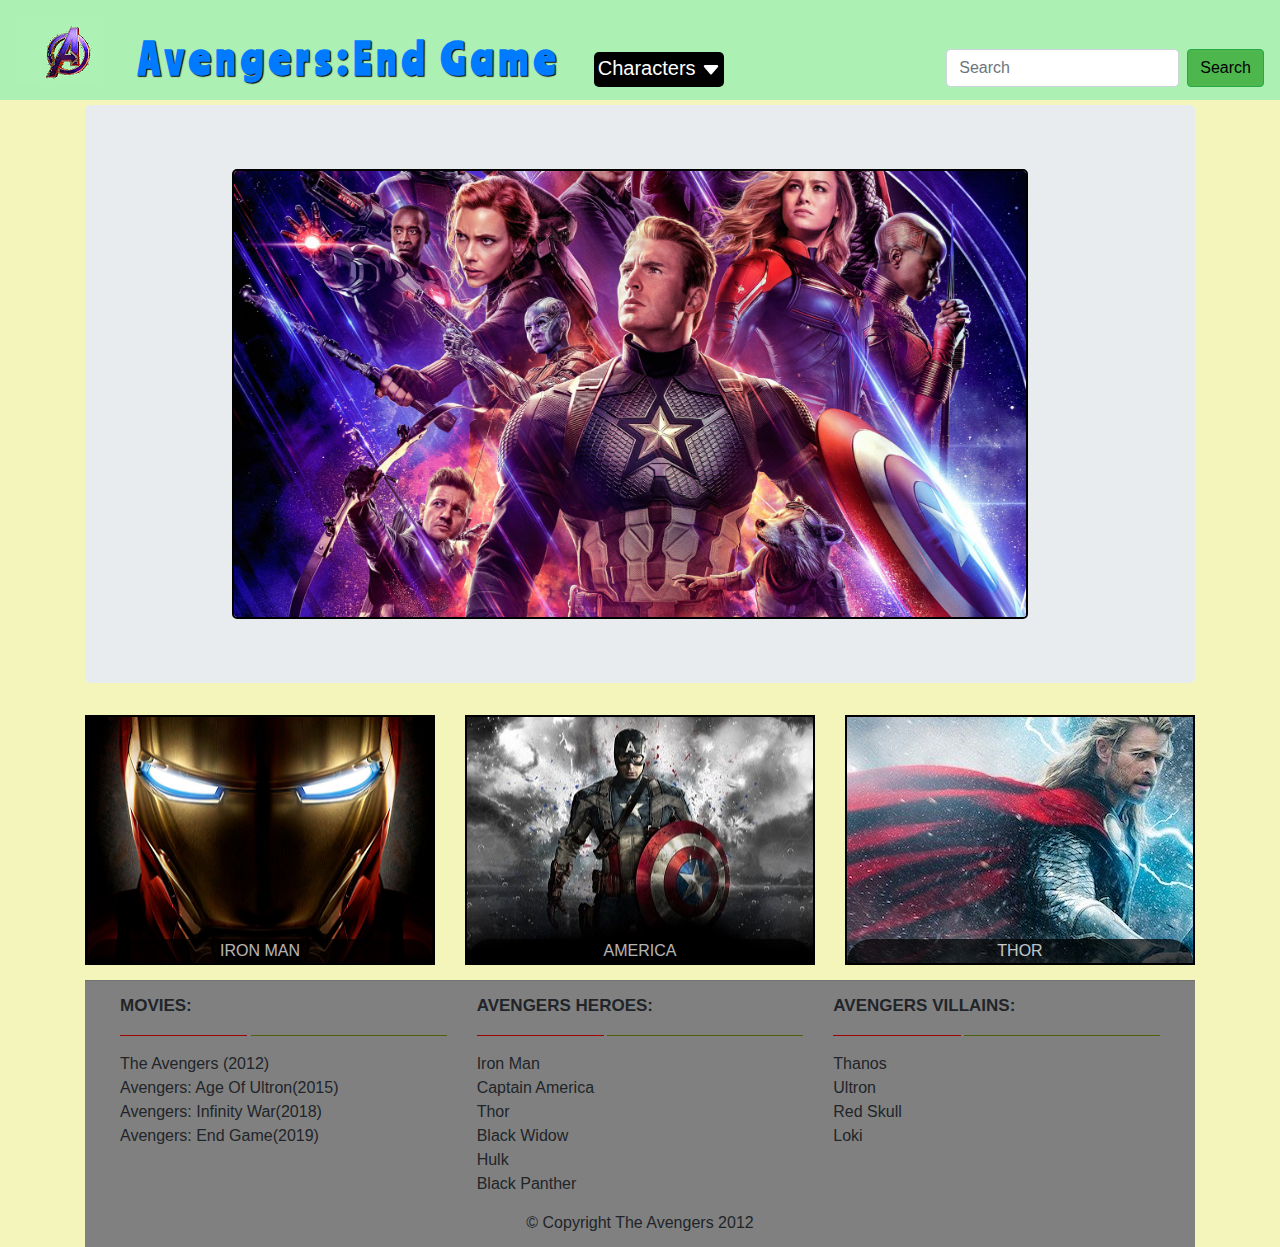
<file: index.html>
<!DOCTYPE html>
<html lang="en">
<head>
    <meta charset="UTF-8">
    <meta http-equiv="X-UA-Compatible" content="IE=edge">
    <meta name="viewport" content="width=device-width, initial-scale=1.0">
    <title>Document</title>
    <link rel="stylesheet" href="css/bootstrap.min.css">
    <link rel="stylesheet" href="css/styles.css">
    <link href="https://fonts.googleapis.com/css2?family=Ranchers&display=swap" rel="stylesheet">
    
</head>
<body>
    <header>
        <nav id="header-nav" class="navbar navbar-default">
            <div class="container-fluid"></div>
            <div class="navbar-header">
                <a href="index.html" class="float-left d-none d-md-block d-lg-block">
                    <div id="logo-img" alt="Logo image"></div>
                </a>
                <div class="navbar-brand">
                    <a href="index.html">
                        <h1>Avengers:End Game</h1>
                    </a>
                </div>
                <button id="aa" class="navbar-toggler" type="button" data-toggle="collapse" data-target="#navbarSupportedContent"
                aria-controls="navbarSupportedContent" aria-expanded="false" aria-label="Toggle navigation">
                <span id="aa" class="navbar-toggler-icon d-none d-sm-block">Characters <svg width="1em" height="1em" viewBox="0 0 16 16" class="bi bi-caret-down-fill" fill="currentColor"
                    xmlns="http://www.w3.org/2000/svg">
                    <path
                        d="M7.247 11.14L2.451 5.658C1.885 5.013 2.345 4 3.204 4h9.592a1 1 0 0 1 .753 1.659l-4.796 5.48a1 1 0 0 1-1.506 0z" />
                </svg></span>
                </button> 
                <div class="collapse navbar-collapse" id="navbarSupportedContent">
                    <ul class="navbar-nav mr-auto">
                        <li class="nav-item active">
                            <a class="nav-link" href="#">Home <span class="sr-only">(current)</span></a>
                        </li>
                        <li class="nav-item">
                            <a class="nav-link" href="ironman.html">Iron Man</a>
                        </li>
                        <li class="nav-item">
                            <a class="nav-link" href="#">Captain America</a>
                        </li>
                        <li class="nav-item dropdown ">
                            <a class="nav-link dropdown-toggle" href="#" id="navbarDropdown" role="button" data-toggle="dropdown"
                                aria-haspopup="true" aria-expanded="false">
                                Dropdown
                            </a>
                            <div class="dropdown-menu " aria-labelledby="navbarDropdown">
                                <a class="dropdown-item" href="#">Action</a>
                                <a class="dropdown-item" href="#">Another action</a>
                                <div class="dropdown-divider"></div>
                                <a class="dropdown-item" href="#">Something else here</a>
                            </div>
                        </li>
                        <li class="nav-item">
                            <a class="nav-link disabled" href="#" tabindex="-1" aria-disabled="true">Disabled</a>
                        </li>
                    </ul>
                
                </div >
                
                
               
            </div>
            <form class="form-inline my-2 my-lg-0 float-right ml-auto d-none d-md-none d-lg-block ">
                <input class="form-control mr-sm-2" type="search" placeholder="Search" aria-label="Search"
                    style="margin-top: -10px;">
                <button class="btn btn-outline-success" style="float: right;" type="submit">Search</button>
            </form>
            


        </nav>
    </header>

    <div id="main-content" class="container">
        <div class="jumbotron">
            <img class="img-responsive img-fluid" id="jumbo" src="css\images\Jumbotron1.png"/>            
        </div>
        
        <div id="Home-tiles" class="row">
            <div class="col-md-4 col-sm-6 col-xs-12" ><a href="ironman.html"><div id="ironman"><span>Iron Man</span></div></a></div>
            <div class="col-md-4 col-sm-6 col-xs-12"><a href="captain.html"></a>
                <div id="captain"><span>America</a></span></div>
            </div>
            <div class="col-md-4 col-sm-12 col-xs-12"><a href="thor.html">
                <div id="thor"><span>Thor</span></div></a>
            </div>

    </div>

    <footer class="card-footer">
        <div class="container">
            <div class="row">
                <section  id="movies" class="col-sm-4">
                   <span class="title"> MOVIES:<br></span>
                    <hr class="line"><hr class="line2">
                    The Avengers (2012)<br>
                    Avengers: Age Of Ultron(2015)<br>
                    Avengers: Infinity War(2018)<br>
                    Avengers: End Game(2019)<br>
                    <hr class="	d-block d-sm-none">
                </section>
                <section id="characters" class="col-sm-4">
                    <span class="title">AVENGERS HEROES:<br></span>
                    <hr class="line"><hr class="line2">
                    Iron Man<br>
                    Captain America<br>
                    Thor<br>
                    Black Widow<br>
                    Hulk<br>
                    Black Panther<br>
                    <hr class="	d-block d-sm-none">
                </section>
                <section id="villain" class="col-sm-4">
                   <span class="title">AVENGERS VILLAINS:<br></span>
                   <hr class="line"><hr class="line2">
                    Thanos<br>
                    Ultron<br>
                    Red Skull<br>
                    Loki<br>
                    <hr class="	d-block d-sm-none">

                </section>
            </div>
            <div class="text-center">&copy; Copyright The Avengers 2012 </div>
        </div>

    </footer>


    







    <script src="js/jquery-3.5.1.min.js"></script>
    <script src="js/bootstrap.min.js"></script>
    <script src="js/script.js"></script>

</body>
</html>
</file>
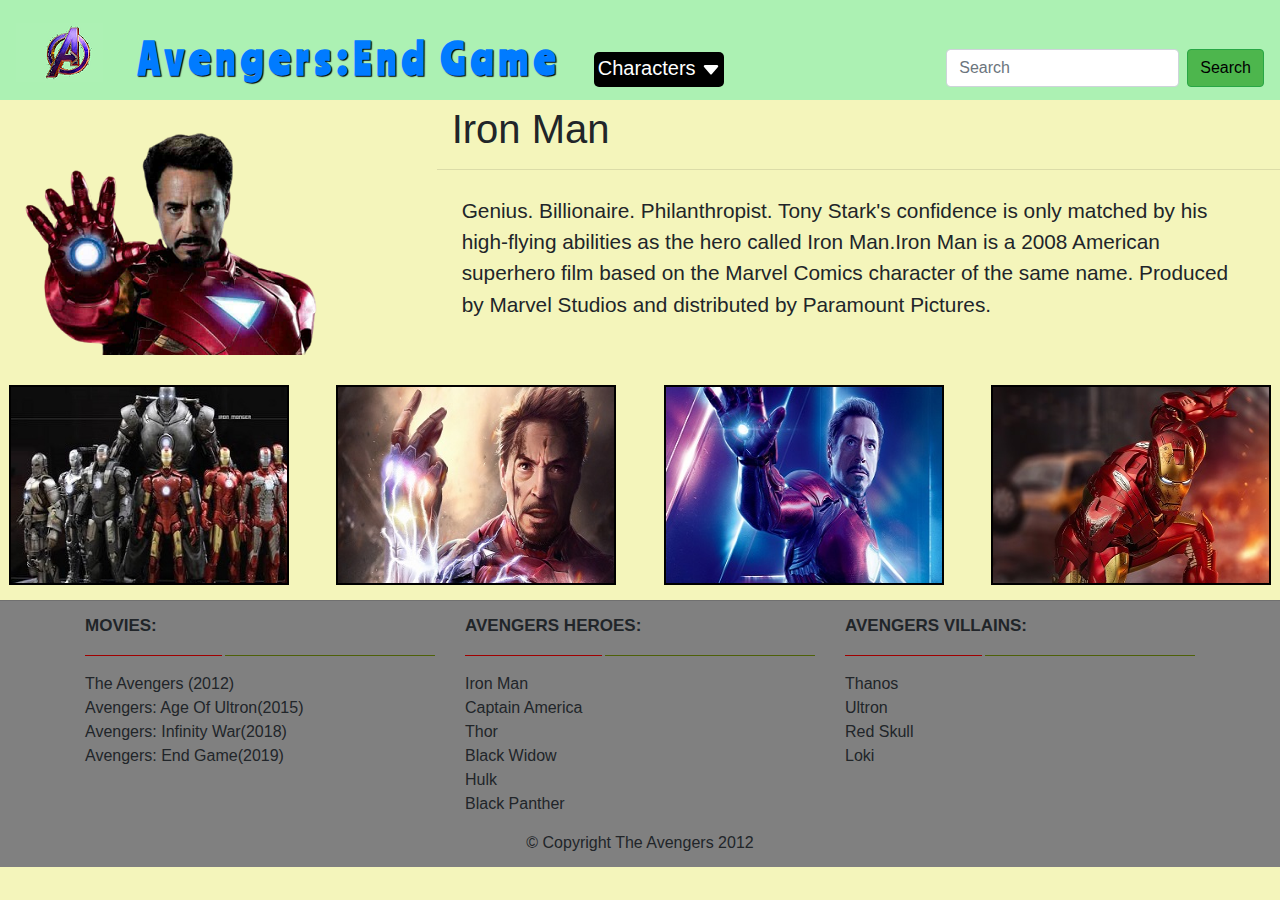
<file: ironman.html>
<!DOCTYPE html>
<html lang="en">

<head>
    <meta charset="UTF-8">
    <meta http-equiv="X-UA-Compatible" content="IE=edge">
    <meta name="viewport" content="width=device-width, initial-scale=1.0">
    <title>Document</title>
    <link rel="stylesheet" href="css/bootstrap.min.css">
    <link rel="stylesheet" href="css/styles.css">
    <link href="https://fonts.googleapis.com/css2?family=Ranchers&display=swap" rel="stylesheet">
</head>

<body>
    <header>
        <nav id="header-nav" class="navbar navbar-default">
            <div class="container-fluid"></div>
            <div class="navbar-header">
                <a href="index.html" class="float-left d-none d-md-block d-lg-block">
                    <div id="logo-img" alt="Logo image"></div>
                </a>
                <div class="navbar-brand">
                    <a href="index.html">
                        <h1>Avengers:End Game</h1>
                    </a>
                </div>
                <button id="aa" class="navbar-toggler" type="button" data-toggle="collapse"
                    data-target="#navbarSupportedContent" aria-controls="navbarSupportedContent" aria-expanded="false"
                    aria-label="Toggle navigation">
                    <span id="aa" class="navbar-toggler-icon d-sm-none d-md-block d-none">Characters <svg width="1em"
                            height="1em" viewBox="0 0 16 16" class="bi bi-caret-down-fill" fill="currentColor"
                            xmlns="http://www.w3.org/2000/svg">
                            <path
                                d="M7.247 11.14L2.451 5.658C1.885 5.013 2.345 4 3.204 4h9.592a1 1 0 0 1 .753 1.659l-4.796 5.48a1 1 0 0 1-1.506 0z" />
                        </svg></span>
                </button>

                <div class="collapse navbar-collapse " id="navbarSupportedContent">
                    <ul class="navbar-nav mr-auto">
                        <li class="nav-item active">
                            <a class="nav-link" href="index.html">Home <span class="sr-only">(current)</span></a>
                        </li>
                        <li class="nav-item">
                            <a class="nav-link" href="index.html">Iron Man</a>
                        </li>
                        <li class="nav-item">
                            <a class="nav-link" href="index.html">Captain America</a>
                        </li>
                        <li class="nav-item dropdown ">
                            <a class="nav-link dropdown-toggle" href="#" id="navbarDropdown" role="button"
                                data-toggle="dropdown" aria-haspopup="true" aria-expanded="false">
                                Dropdown
                            </a>
                            <div class="dropdown-menu " aria-labelledby="navbarDropdown">
                                <a class="dropdown-item" href="#">Action</a>
                                <a class="dropdown-item" href="#">Another action</a>
                                <div class="dropdown-divider"></div>
                                <a class="dropdown-item" href="#">Something else here</a>
                            </div>
                        </li>
                        <li class="nav-item">
                            <a class="nav-link disabled" href="#" tabindex="-1" aria-disabled="true">Disabled</a>
                        </li>
                    </ul>

                </div>



            </div>
            <form class="form-inline my-2 my-lg-0 float-right ml-auto d-none d-md-none d-lg-block ">
                <input class="form-control mr-sm-2" type="search" placeholder="Search" aria-label="Search"
                    style="margin-top: -10px;">
                <button class="btn btn-outline-success" style="float: right;" type="submit">Search</button>
            </form>



        </nav>
    </header>

    
    <div class="row">
        <div class="col-sm-4">
            <img class="img-fluid" id="cover" src="css\images\ironman\imcover.png">
        </div>

        <div class="col-sm-8">
            
            <div id="main-content" class="container">
                <h1 id="ironman1" class="text-left">Iron Man</h1>
            </div>
            <hr>
            <div  id="descrip">Genius. Billionaire. Philanthropist. Tony Stark's confidence is only matched by his high-flying abilities as the hero
            called Iron Man.Iron Man is a 2008 American superhero film based on the Marvel Comics character of the same name. Produced by Marvel
            Studios and distributed by Paramount Pictures.</div>
        </div>

    </div>
    <section class="row">
        <div class="col-md-3 col-sm-6 col-xs-12">
            <a href="#">
                <div class="category-tile">
                    <img width="300" height="200" src="css\images\ironman\i4.jpg">
                </div>
            </a>
        </div>
        <div class="col-md-3 col-sm-6 col-xs-12">
            <a href="#">
                <div class="category-tile">
                    <img width="300" height="200" src="css\images\ironman\i3.jpg">
                </div>
            </a>
        </div>
        <div class="col-md-3 col-sm-6 col-xs-12">
            <a href="#">
                <div class="category-tile">
                    <img width="300" height="200" src="css\images\ironman\i1.jpg">
                </div>
            </a>
        </div>
        <div class="col-md-3 col-sm-6 col-xs-12">
            <a href="#">
                <div class="category-tile">
                    <img width="300" height="200" src="css\images\ironman\i2.jpg">
                </div>
            </a>
        </div>






    </section>

        <footer class="card-footer">
            <div class="container">
                <div class="row">
                    <section id="movies" class="col-sm-4">
                        <span class="title"> MOVIES:<br></span>
                        <hr class="line">
                        <hr class="line2">
                        The Avengers (2012)<br>
                        Avengers: Age Of Ultron(2015)<br>
                        Avengers: Infinity War(2018)<br>
                        Avengers: End Game(2019)<br>
                        <hr class="	d-block d-sm-none">
                    </section>
                    <section id="characters" class="col-sm-4">
                        <span class="title">AVENGERS HEROES:<br></span>
                        <hr class="line">
                        <hr class="line2">
                        Iron Man<br>
                        Captain America<br>
                        Thor<br>
                        Black Widow<br>
                        Hulk<br>
                        Black Panther<br>
                        <hr class="	d-block d-sm-none">
                    </section>
                    <section id="villain" class="col-sm-4">
                        <span class="title">AVENGERS VILLAINS:<br></span>
                        <hr class="line">
                        <hr class="line2">
                        Thanos<br>
                        Ultron<br>
                        Red Skull<br>
                        Loki<br>
                        <hr class="	d-block d-sm-none">

                    </section>
                </div>
                <div class="text-center">&copy; Copyright The Avengers 2012 </div>
            </div>

        </footer>










        <script src="js/jquery-3.5.1.min.js"></script>
        <script src="js/bootstrap.min.js"></script>
        <script src="js/script.js"></script>

</body>

</html>
</file>
<file: css/styles.css>
*{
    box-sizing: border-box;
   }
body
{
    background-color: rgb(244, 245, 187);
}



#header-nav
{
     background-color: #acf1b3;
     height: 100px;
}
#logo-img
{
    background: url('../css/images/logo1.png') no-repeat;
    height: 100px;
    width: 87px;
    margin: 15px;
    margin-left: 0px;
    
}
.navbar-brand h1
{
    margin: 20px;
    font-family: 'Ranchers', cursive;
    font-weight: bold;
    font-size: 3.2vw;
    margin-right: 0px;
    letter-spacing: 6px;
    text-shadow: 1px 1px 1px black;
    
}
.navbar-brand a:hover, .navbar-brand a:focus
{
    text-decoration: none;
}
.navbar-toggler-icon
{
    width: 130px;
    height: 35px;
    color: white;
    background-color:black;
    border-radius: 5px;
    padding-top: 6px;
    
}

form .btn
{

    color: black;
    margin-top: -10px;
    
    background-color: rgb(77, 182, 77);
}
#jumbo
{
    height: 450px;
    padding: auto;
    border-radius: 5px;
    border: solid black 2px;
    align-content: center;
}
#main-content
{
    margin-top: 5px;
}

#ironman, #captain, #thor
{
    height: 250px;
    width : 100%;
    margin-bottom: 15px;
    position: relative;
    border: solid 2px black;
    overflow: hidden;
}

#ironman:hover , #captain:hover , #thor:hover 
{
    box-shadow: 0px 5px 10px 5px gray;
}
#ironman
{
    background: url('../css/images/IronMan.png') no-repeat;
    background-position: center;
}
#captain
{
    background: url('../css/images/CaptainAmerica.png') no-repeat;
    background-position: center;
}
#thor
{
    background: url('../css/images/Thor.jpg') no-repeat;
    background-position: center;
}
#ironman span,#captain span,#thor span
{
    position: absolute;
    bottom: 0;
    right: 0;
    width: 100%;
    text-align: center;
    font-size: 1.0em;
    border-top-right-radius: 50px;
    border-top-left-radius: 50px;
    text-transform: uppercase;
    background-color: black;
    color: white;
    opacity: 0.7;

}

@media (min-width:992px){
.img-responsive
    {
        margin-left:9vw;

    }
}
@media (max-width:992px)
{
    .img-responsive
    {
        height: 24em;
    }
}
@media (max-width:567px)
{
    .img-responsive
    {
        height: 18em;
    }
}
.title
{
    font-weight: bold;
    font-size: 17px;
    margin-bottom: 15px;
}
.card-footer
{ 
    background-color: gray;
    
}
.text-center
{
    margin-top: 15px;
    font-weight: 500;
    
}
.line
{
    width: 39%;
    background: rgb(179, 0, 0);
    margin-left: 0px;
    float: left;
}
.line2
{
    width: 60%;
    margin-right: 0px;
    background: rgb(87, 109, 10);

}
@media (max-width:767px){
    .navbar-brand h1
    {
        font-size: 28px;
    }
}
.category-tile
{
    height: 200px;
    width: 280px;
    border: solid 2px black;
    margin: 0 auto 15px;
    overflow: hidden;
}
.category-tile:hover
{
    box-shadow: 0px 5px 10px 5px gray;
}
#descrip
{
    margin: 25px;
    font-family: 'Lucida Sans', 'Lucida Sans Regular', 'Lucida Grande', 'Lucida Sans Unicode', Geneva, Verdana, sans-serif;
    text-align: left;
    font-size: 1.3em;
    font-weight: 480;

}
#cover
{
    margin: 30px auto 30px ;
}
.head:hover, .head:focus
{
    text-decoration: none;
}
.head 
{
    font-size: 1.8em;
    margin: 10px;
    color:rgb(206, 71, 71);
    font-weight: 600;
}
</file>
